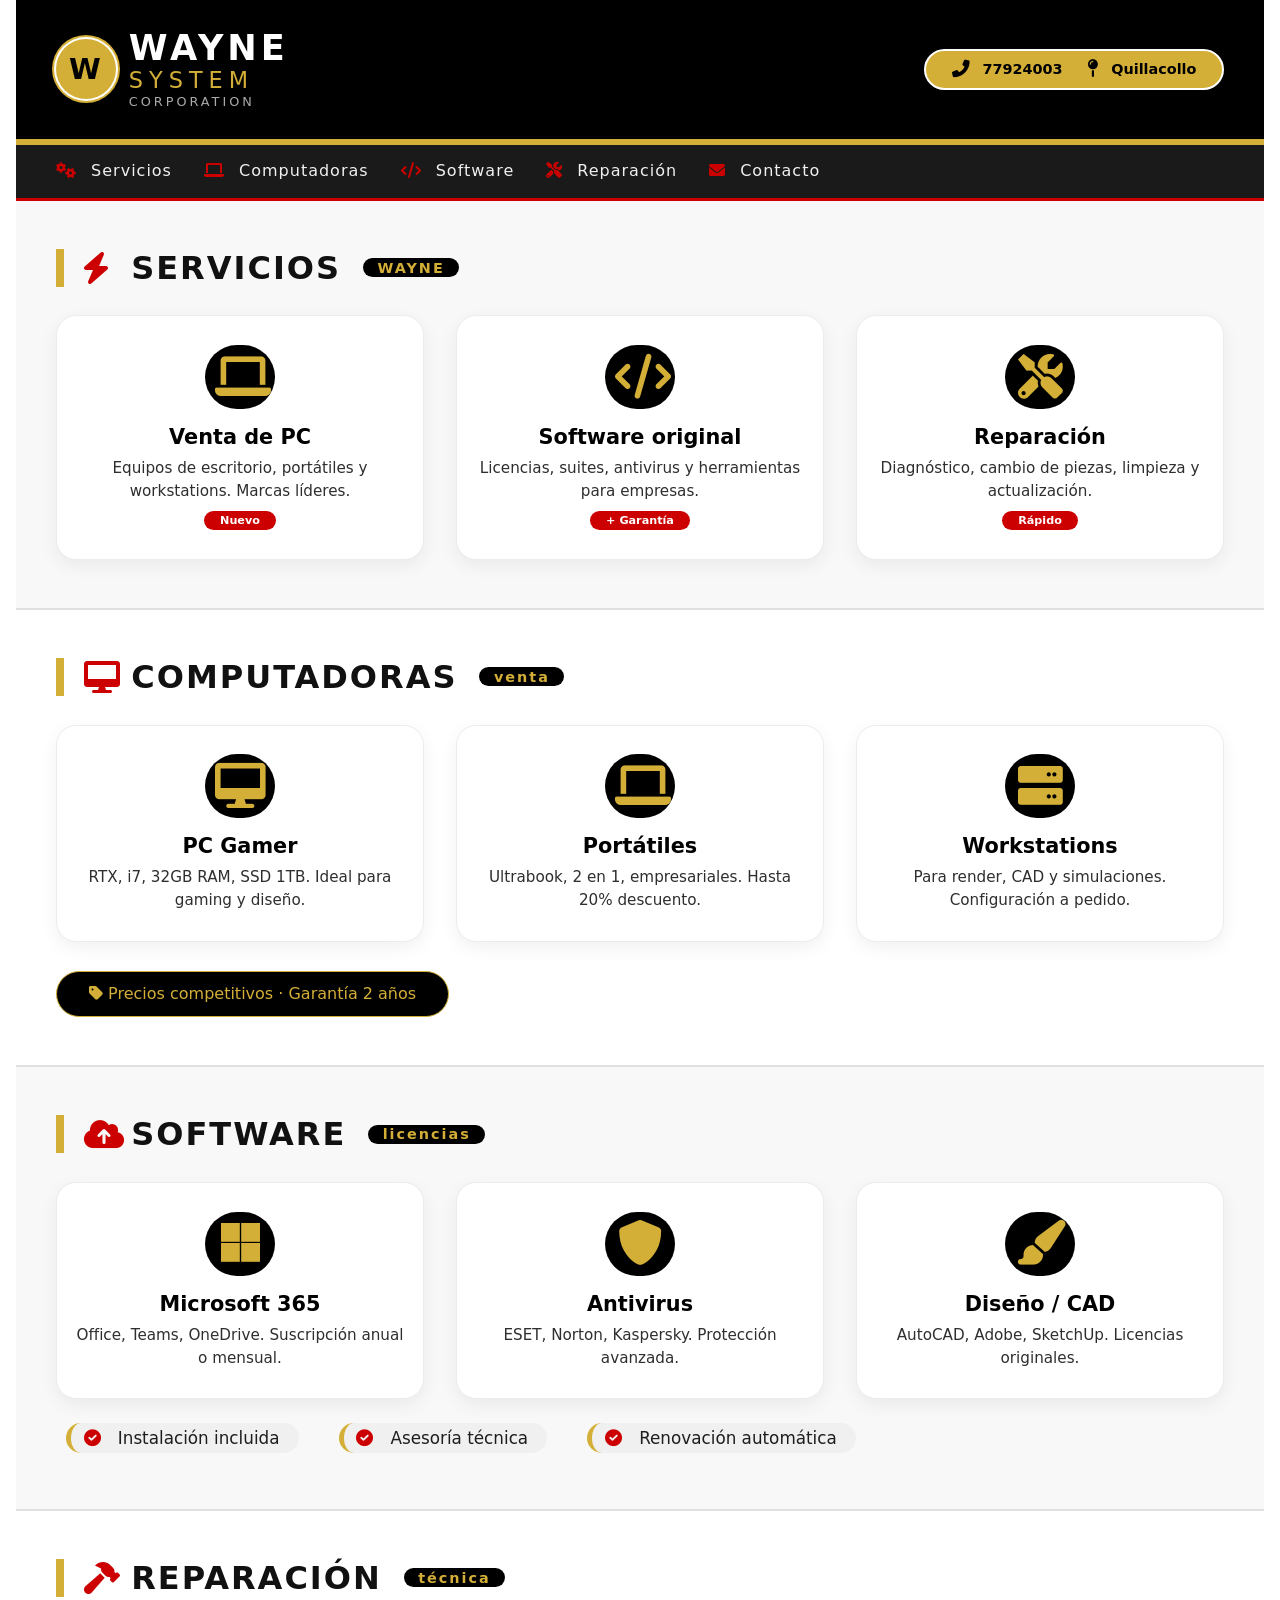
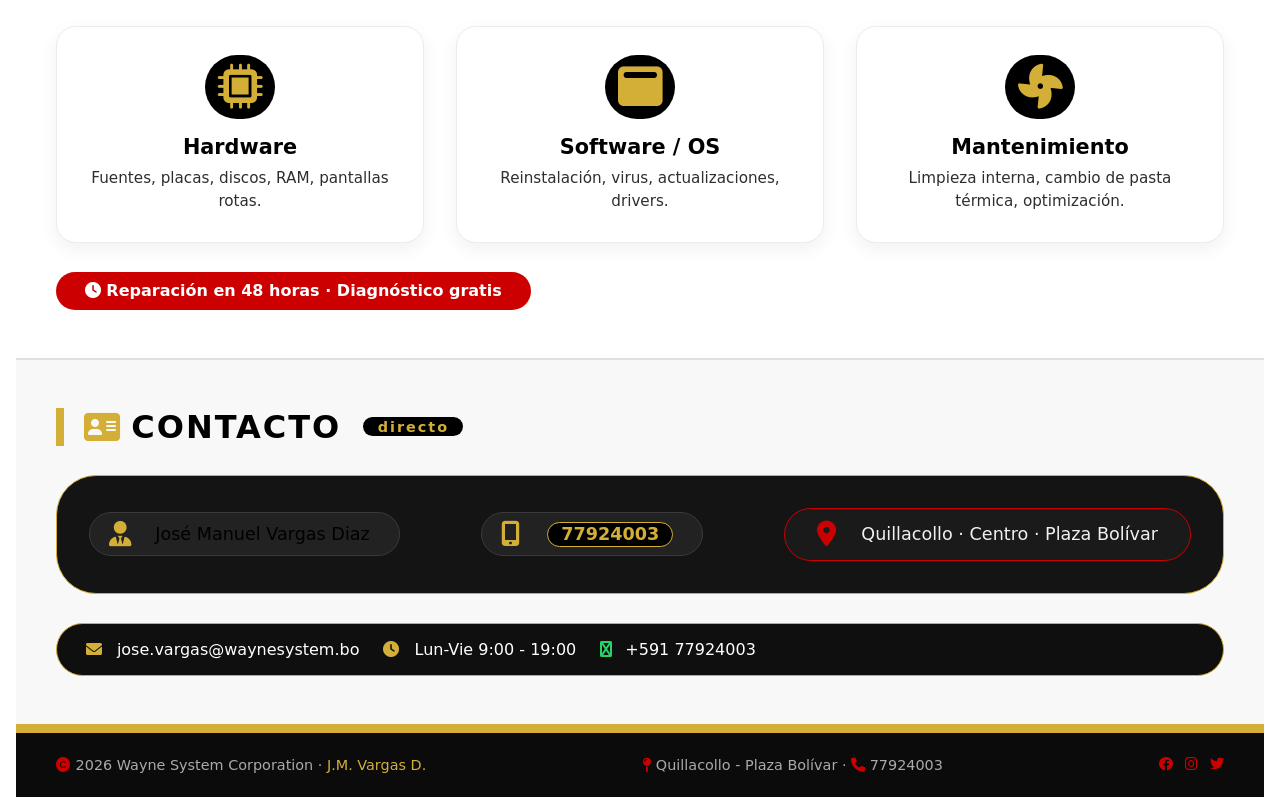
<file: index.html>
<!DOCTYPE html>
<html lang="es">
<head>
  <meta charset="UTF-8">
  <!-- añadido viewport -->
  <meta name="viewport" content="width=device-width, initial-scale=1.0">
  <title>Wayne System · Venta y reparación</title>
  
  <link rel="stylesheet" href="https://cdnjs.cloudflare.com/ajax/libs/font-awesome/6.0.0-beta3/css/all.min.css">
  <link rel="stylesheet" href="style.css">
</head>
<body>
<div class="wrapper">

  
  <header class="header">
    <div class="logo-block">
      <div class="logo-icon">W</div>
      <div class="logo-text">
        <span class="wayne">WAYNE</span>
        <span class="system">SYSTEM</span>
        <span class="corp">CORPORATION</span>
      </div>
    </div>
    <div class="header-contact">
      <i class="fas fa-phone-alt"></i> 77924003
      <i class="fas fa-map-pin" style="margin-left: 12px;"></i> Quillacollo
    </div>
  </header>


  <nav class="nav-bar">
    <a href="#servicios"><i class="fas fa-cogs"></i> Servicios</a>
    <a href="#venta-pc"><i class="fas fa-laptop"></i> Computadoras</a>
    <a href="#venta-software"><i class="fas fa-code"></i> Software</a>
    <a href="#reparacion"><i class="fas fa-tools"></i> Reparación</a>
    <a href="#contacto"><i class="fas fa-envelope"></i> Contacto</a>
  </nav>


  <section id="servicios">
    <div class="section-title">
      <i class="fas fa-bolt"></i> SERVICIOS <span>WAYNE</span>
    </div>
    <div class="grid-3">
      <div class="card">
        <i class="fas fa-laptop"></i>
        <h3>Venta de PC</h3>
        <p>Equipos de escritorio, portátiles y workstations. Marcas líderes.</p>
        <span class="badge-rojo">Nuevo</span>
      </div>
      <div class="card">
        <i class="fas fa-code"></i>
        <h3>Software original</h3>
        <p>Licencias, suites, antivirus y herramientas para empresas.</p>
        <span class="badge-rojo">+ Garantía</span>
      </div>
      <div class="card">
        <i class="fas fa-screwdriver-wrench"></i>
        <h3>Reparación</h3>
        <p>Diagnóstico, cambio de piezas, limpieza y actualización.</p>
        <span class="badge-rojo">Rápido</span>
      </div>
    </div>
  </section>


  <section id="venta-pc">
    <div class="section-title">
      <i class="fas fa-desktop"></i> COMPUTADORAS <span>venta</span>
    </div>
    <div class="grid-3">
      <div class="card"><i class="fas fa-desktop"></i><h3>PC Gamer</h3><p>RTX, i7, 32GB RAM, SSD 1TB. Ideal para gaming y diseño.</p></div>
      <div class="card"><i class="fas fa-laptop"></i><h3>Portátiles</h3><p>Ultrabook, 2 en 1, empresariales. Hasta 20% descuento.</p></div>
      <div class="card"><i class="fas fa-server"></i><h3>Workstations</h3><p>Para render, CAD y simulaciones. Configuración a pedido.</p></div>
    </div>
    <div style="margin-top: 1.8rem; background: #000; color: #d4af37; padding: 0.8rem 2rem; border-radius: 60px; display: inline-block; border: 1px solid #d4af37;">
      <i class="fas fa-tag"></i> Precios competitivos · Garantía 2 años
    </div>
  </section>


  <section id="venta-software">
    <div class="section-title">
      <i class="fas fa-cloud-upload-alt"></i> SOFTWARE <span>licencias</span>
    </div>
    <div class="grid-3">
      <div class="card"><i class="fab fa-microsoft"></i><h3>Microsoft 365</h3><p>Office, Teams, OneDrive. Suscripción anual o mensual.</p></div>
      <div class="card"><i class="fas fa-shield-alt"></i><h3>Antivirus</h3><p>ESET, Norton, Kaspersky. Protección avanzada.</p></div>
      <div class="card"><i class="fas fa-paint-brush"></i><h3>Diseño / CAD</h3><p>AutoCAD, Adobe, SketchUp. Licencias originales.</p></div>
    </div>
    <ul class="service-list">
      <li><i class="fas fa-check-circle"></i> Instalación incluida</li>
      <li><i class="fas fa-check-circle"></i> Asesoría técnica</li>
      <li><i class="fas fa-check-circle"></i> Renovación automática</li>
    </ul>
  </section>


  <section id="reparacion">
    <div class="section-title">
      <i class="fas fa-hammer"></i> REPARACIÓN <span>técnica</span>
    </div>
    <div class="grid-3">
      <div class="card"><i class="fas fa-microchip"></i><h3>Hardware</h3><p>Fuentes, placas, discos, RAM, pantallas rotas.</p></div>
      <div class="card"><i class="fas fa-window-maximize"></i><h3>Software / OS</h3><p>Reinstalación, virus, actualizaciones, drivers.</p></div>
      <div class="card"><i class="fas fa-fan"></i><h3>Mantenimiento</h3><p>Limpieza interna, cambio de pasta térmica, optimización.</p></div>
    </div>
    <div style="margin-top: 1.8rem; background: #cc0000; color: #fff; padding: 0.6rem 1.8rem; border-radius: 60px; display: inline-block; font-weight: 600;">
      <i class="fas fa-clock"></i> Reparación en 48 horas · Diagnóstico gratis
    </div>
  </section>


  <section id="contacto" class="contact-section">
    <div class="section-title">
      <i class="fas fa-address-card"></i> CONTACTO <span>directo</span>
    </div>
    <div class="contact-grid">
      <div class="contact-item"><i class="fas fa-user-tie"></i> <strong>José Manuel Vargas Diaz</strong></div>
      <div class="contact-item"><i class="fas fa-mobile-alt"></i> <span class="highlight">77924003</span></div>
      <div class="contact-item ubicacion"><i class="fas fa-location-dot"></i> Quillacollo · Centro · Plaza Bolívar</div>
    </div>
    <div style="margin-top: 1.8rem; display: flex; flex-wrap: wrap; gap: 1.5rem; background: #0f0f0f; padding: 1rem 1.8rem; border-radius: 60px; border: 1px solid #d4af37;">
      <span><i class="fas fa-envelope" style="color: #d4af37; margin-right: 10px;"></i> jose.vargas@waynesystem.bo</span>
      <span><i class="fas fa-clock" style="color: #d4af37; margin-right: 10px;"></i> Lun-Vie 9:00 - 19:00</span>
      <span><i class="fas fa-whatsapp" style="color: #25d366; margin-right: 8px;"></i> +591 77924003</span>
    </div>
  </section>


  <footer class="footer">
    <div><i class="fas fa-copyright"></i> 2026 Wayne System Corporation · <span class="copy">J.M. Vargas D.</span></div>
    <div><i class="fas fa-map-pin"></i> Quillacollo - Plaza Bolívar · <i class="fas fa-phone"></i> 77924003</div>
    <div style="display: flex; gap: 12px;">
      <i class="fab fa-facebook"></i>
      <i class="fab fa-instagram"></i>
      <i class="fab fa-twitter"></i>
    </div>
  </footer>

</div>

</body>
</html>
</file>
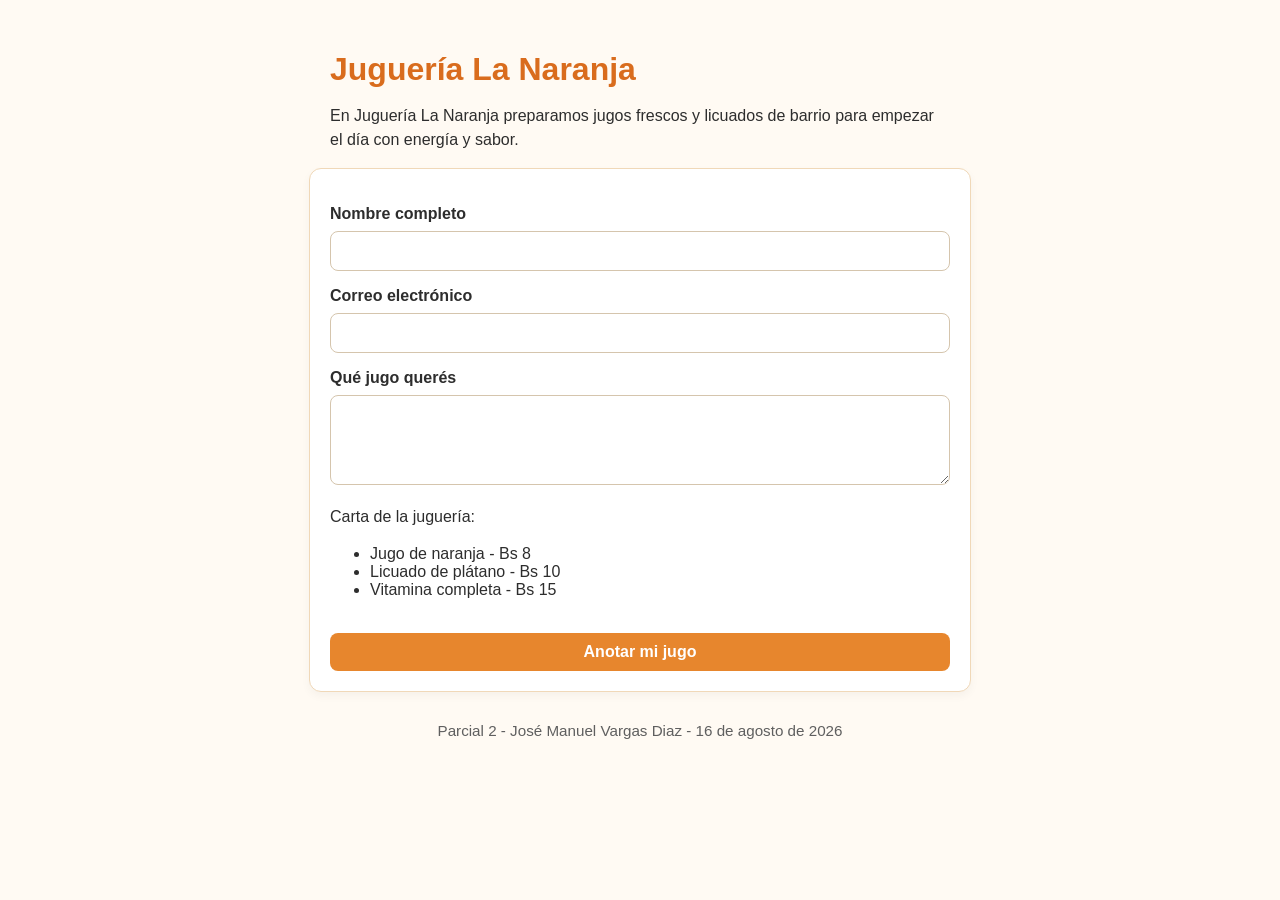
<file: parcial2/index.html>
<!DOCTYPE html>
<html lang="es">
<head>
  <meta charset="UTF-8">
  <meta name="viewport" content="width=device-width, initial-scale=1.0">
  <title>Juguería La Naranja</title>
  <link rel="stylesheet" href="style.css">
</head>
<body>
  <header>
    <h1>Juguería La Naranja</h1>
    <p>En Juguería La Naranja preparamos jugos frescos y licuados de barrio para empezar el día con energía y sabor.</p>
  </header>

  <form id="form-naranja" novalidate method="POST" action="procesar.php">
    <label for="nombre">Nombre completo</label>
    <input type="text" id="nombre" name="nombre" required>

    <label for="correo">Correo electrónico</label>
    <input type="email" id="correo" name="correo" required>

    <label for="jugo">Qué jugo querés</label>
    <textarea id="jugo" name="jugo"></textarea>

    <p>Carta de la juguería:</p>
    <ul>
      <li>Jugo de naranja - Bs 8</li>
      <li>Licuado de plátano - Bs 10</li>
      <li>Vitamina completa - Bs 15</li>
    </ul>

    <button type="submit">Anotar mi jugo</button>
    <p id="aviso-naranja" class="aviso"></p>
  </form>

  <footer>
    Parcial 2 - José Manuel Vargas Diaz - 16 de agosto de 2026
  </footer>

  <script src="script.js"></script>
</body>
</html>
</file>
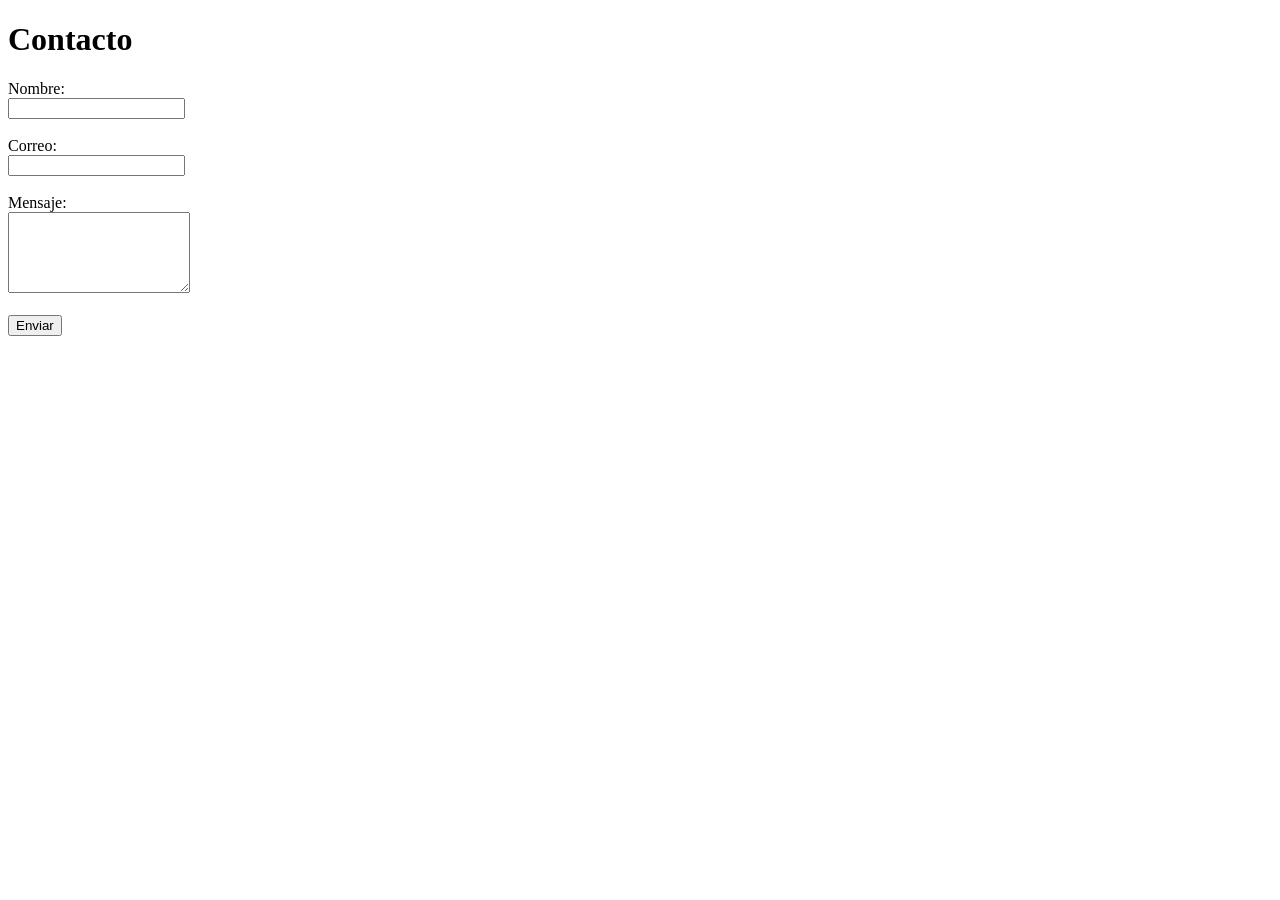
<file: php-practica/index.html>
<!DOCTYPE html>
<html lang="es">
<head>
  <meta charset="UTF-8">
  <meta name="viewport" content="width=device-width, initial-scale=1.0">
  <title>Formulario de contacto</title>
</head>
<body>
  <h1>Contacto</h1>
  <form method="POST" action="procesar.php">
    <label for="nombre">Nombre:</label><br>
    <input type="text" id="nombre" name="nombre" required><br><br>

    <label for="correo">Correo:</label><br>
    <input type="email" id="correo" name="correo" required><br><br>

    <label for="mensaje">Mensaje:</label><br>
    <textarea id="mensaje" name="mensaje" rows="5" required></textarea><br><br>

    <button type="submit">Enviar</button>
  </form>
</body>
</html>
</file>
<file: style.css>
* {
      margin: 0;
      padding: 0;
      box-sizing: border-box;
      font-family: 'Segoe UI', Roboto, system-ui, sans-serif;
    }

    body {
      background-color: #0b0b0b;
      color: #f5f5f5;
    }


    .wrapper {
      max-width: 1300px;
      margin: 0 auto;
      background: #ffffff;
      color: #1e1e1e;
      box-shadow: 0 0 40px rgba(0,0,0,0.6);
    }


    .header {
      background: #000000; 
      padding: 1.8rem 2.5rem;
      display: flex;
      flex-wrap: wrap;
      align-items: center;
      justify-content: space-between;
      border-bottom: 6px solid #d4af37; 
    }

    .logo-block {
      display: flex;
      align-items: center;
      gap: 0.8rem;
    }

    .logo-icon {
      background: #d4af37; 
      color: #000;
      width: 60px;
      height: 60px;
      border-radius: 50%;
      display: flex;
      align-items: center;
      justify-content: center;
      font-weight: 800;
      font-size: 1.8rem;
      letter-spacing: 2px;
      box-shadow: 0 0 0 2px #fff, 0 0 0 4px #d4af37;
    }

    .logo-text {
      line-height: 1.1;
    }

    .logo-text .wayne {
      font-size: 2.2rem;
      font-weight: 700;
      color: #ffffff;
      letter-spacing: 4px;
    }

    .logo-text .system {
      font-size: 1.4rem;
      font-weight: 300;
      color: #d4af37;
      letter-spacing: 6px;
      display: block;
    }

    .logo-text .corp {
      font-size: 0.8rem;
      font-weight: 300;
      color: #aaaaaa;
      letter-spacing: 3px;
    }

    .header-contact {
      background: #d4af37;
      padding: 0.6rem 1.6rem;
      border-radius: 40px;
      color: #000;
      font-weight: 600;
      font-size: 0.9rem;
      display: flex;
      align-items: center;
      gap: 0.8rem;
      border: 2px solid #ffffff;
    }

    .header-contact i {
      font-size: 1.1rem;
      color: #000;
    }

    
    .nav-bar {
      background: #1a1a1a;
      padding: 0.6rem 2.5rem;
      display: flex;
      flex-wrap: wrap;
      gap: 2rem;
      border-bottom: 3px solid #cc0000; /* rojo */
    }

    .nav-bar a {
      color: #f0f0f0;
      text-decoration: none;
      font-weight: 500;
      font-size: 1rem;
      letter-spacing: 1px;
      padding: 0.4rem 0;
      border-bottom: 2px solid transparent;
      transition: 0.2s;
    }

    .nav-bar a:hover {
      color: #d4af37;
      border-bottom-color: #d4af37;
    }

    .nav-bar a i {
      margin-right: 8px;
      color: #cc0000;
    }

    /* ---------- SECCIONES (blanco/negro con acentos) ---------- */
    section {
      padding: 3rem 2.5rem;
      background: #ffffff;
      border-bottom: 2px solid #e0e0e0;
    }

    section:nth-child(odd) {
      background: #f8f8f8;
    }

    .section-title {
      font-size: 2rem;
      font-weight: 700;
      letter-spacing: 2px;
      margin-bottom: 1.8rem;
      display: flex;
      align-items: center;
      gap: 12px;
      border-left: 8px solid #d4af37;
      padding-left: 20px;
      color: #111;
    }

    .section-title i {
      color: #cc0000;
      font-size: 2rem;
      width: 2.2rem;
    }

    .section-title span {
      background: #000;
      color: #d4af37;
      padding: 0.1rem 0.9rem;
      border-radius: 40px;
      font-size: 0.9rem;
      margin-left: 10px;
    }

    /* grids */
    .grid-3 {
      display: grid;
      grid-template-columns: repeat(auto-fit, minmax(220px, 1fr));
      gap: 2rem;
      margin-top: 0.5rem;
    }

    .card {
      background: #ffffff;
      border-radius: 20px;
      padding: 1.8rem 1.2rem;
      box-shadow: 0 6px 18px rgba(0,0,0,0.06);
      border: 1px solid #ececec;
      transition: 0.2s;
      text-align: center;
      color: #1e1e1e;
    }

    .card:hover {
      transform: translateY(-6px);
      border-color: #d4af37;
      box-shadow: 0 12px 28px rgba(212, 175, 55, 0.15);
    }

    .card i {
      font-size: 2.8rem;
      color: #cc0000;
      background: #000;
      padding: 0.6rem;
      border-radius: 60px;
      width: 70px;
      margin-bottom: 1rem;
      color: #d4af37;
    }

    .card h3 {
      font-size: 1.3rem;
      margin-bottom: 0.5rem;
      color: #000;
      font-weight: 600;
    }

    .card p {
      color: #2e2e2e;
      font-size: 0.95rem;
      line-height: 1.5;
    }

    .badge-rojo {
      background: #cc0000;
      color: #fff;
      padding: 0.2rem 1rem;
      border-radius: 30px;
      font-size: 0.7rem;
      font-weight: 600;
      display: inline-block;
      margin-top: 8px;
    }

    /* lista de servicios */
    .service-list {
      display: flex;
      flex-wrap: wrap;
      gap: 1.2rem 2.5rem;
      margin: 1.5rem 0 0.5rem;
      padding-left: 10px;
    }

    .service-list li {
      list-style: none;
      font-size: 1.05rem;
      display: flex;
      align-items: center;
      gap: 10px;
      background: #f0f0f0;
      padding: 0.3rem 1.2rem 0.3rem 0.8rem;
      border-radius: 40px;
      border-left: 5px solid #d4af37;
    }

    .service-list li i {
      color: #cc0000;
      width: 24px;
    }

    /* ---------- CONTACTO (dorado/rojo) ---------- */
    .contact-section {
      background: #000000; /* negro */
      color: #ffffff;
      border-bottom: 6px solid #d4af37;
    }

    .contact-section .section-title {
      color: #000000;
      border-left-color: #d4af37;
    }

    .contact-section .section-title i {
      color: #d4af37;
    }

    .contact-grid {
      display: flex;
      flex-wrap: wrap;
      justify-content: space-between;
      align-items: center;
      gap: 2rem;
      background: #141414;
      padding: 2rem 2rem;
      border-radius: 40px;
      border: 1px solid #d4af37;
      margin-top: 1.5rem;
    }

    .contact-item {
      display: flex;
      align-items: center;
      gap: 14px;
      font-size: 1.1rem;
      background: #222;
      padding: 0.5rem 1.8rem 0.5rem 1.2rem;
      border-radius: 60px;
      border: 1px solid #3a3a3a;
      flex-wrap: wrap;
    }

    .contact-item i {
      color: #d4af37;
      font-size: 1.6rem;
      width: 2rem;
    }

    .contact-item strong {
      color: #000000;
      font-weight: 400;
    }

    .contact-item .highlight {
      color: #d4af37;
      font-weight: 600;
      background: #000;
      padding: 0.1rem 0.8rem;
      border-radius: 60px;
      border: 1px solid #d4af37;
    }

    .ubicacion {
      background: #1a1a1a;
      padding: 0.8rem 2rem;
      border-radius: 60px;
      display: inline-flex;
      align-items: center;
      gap: 12px;
      border: 1px solid #cc0000;
      color: #f0f0f0;
    }

    .ubicacion i {
      color: #cc0000;
    }

    /* ---------- FOOTER ---------- */
    .footer {
      background: #0b0b0b;
      padding: 1.5rem 2.5rem;
      color: #aaa;
      display: flex;
      flex-wrap: wrap;
      justify-content: space-between;
      align-items: center;
      border-top: 3px solid #d4af37;
      font-size: 0.9rem;
    }

    .footer .copy {
      color: #d4af37;
    }

    .footer i {
      color: #cc0000;
    }


    /* simular logo "WAYNE SYSTEM" en texto (imagen) */
    .logo-svg-sim {
      display: flex;
      align-items: center;
      gap: 4px;
    }

    .logo-img-placeholder {
      background: #d4af37;
      color: #000;
      font-weight: 900;
      padding: 10px 18px;
      border-radius: 60px;
      font-size: 1.4rem;
      letter-spacing: 3px;
      border: 2px solid #fff;
      box-shadow: 0 0 0 2px #d4af37;
    }

    .wrapper {
      max-width: 1300px;
      margin: 0 auto;
      background: #ffffff;
      color: #1e1e1e;
      box-shadow: 0 0 40px rgba(0,0,0,0.6);
      padding: 0 1rem;
    }

    /* responsive */
    @media (max-width: 900px) {
      .wrapper {
        box-shadow: none;
      }
      .nav-bar {
        padding: 0.8rem 0;
      }
      .section {
        padding: 2.2rem 1.4rem;
      }
      .contact-grid {
        padding: 1.5rem;
      }
      .footer {
        padding: 1.5rem 1.4rem;
      }
      .section-title {
        font-size: 1.8rem;
      }
    }

    @media (max-width: 700px) {
      .header {
        flex-direction: column;
        align-items: flex-start;
        gap: 1rem;
      }
      .header-contact {
        align-self: stretch;
        justify-content: flex-start;
      }
      .nav-bar {
        gap: 0.8rem;
        justify-content: center;
      }
      .nav-bar a {
        font-size: 0.95rem;
        white-space: nowrap;
      }
      .contact-grid {
        flex-direction: column;
        align-items: stretch;
      }
      .contact-grid,
      .card,
      .contact-item {
        width: 100%;
      }
      .contact-item {
        justify-content: flex-start;
      }
      .section {
        padding: 1.8rem 1rem;
      }
      .card {
        padding: 1.4rem 1rem;
      }
      .service-list {
        flex-direction: column;
        gap: 1rem;
      }
      .section-title {
        font-size: 1.6rem;
      }
      .logo-text .wayne {
        font-size: 1.9rem;
      }
      .logo-text .system {
        font-size: 1.2rem;
      }
      .logo-text .corp {
        font-size: 0.75rem;
      }
      .footer {
        flex-direction: column;
        align-items: stretch;
        gap: 1rem;
      }
      .footer div {
        width: 100%;
      }
    }
</file>
<file: parcial2/style.css>
body {
  font-family: Arial, sans-serif;
  background: #fffaf3;
  color: #2d2d2d;
  margin: 0;
  padding: 30px 20px;
}

header, form, footer {
  max-width: 620px;
  margin: 0 auto;
}

h1 {
  color: #d96c1d;
  margin-bottom: 10px;
}

p {
  line-height: 1.5;
}

form {
  background: #fff;
  border: 1px solid #f0d8b8;
  border-radius: 12px;
  padding: 20px;
  box-shadow: 0 4px 10px rgba(0, 0, 0, 0.04);
}

label {
  display: block;
  margin-top: 16px;
  margin-bottom: 8px;
  font-weight: 600;
}

input,
textarea,
button {
  width: 100%;
  box-sizing: border-box;
  padding: 10px 12px;
  border-radius: 8px;
  border: 1px solid #d5c5ad;
  font-size: 16px;
}

textarea {
  min-height: 90px;
  resize: vertical;
}

button {
  margin-top: 18px;
  background: #e7862d;
  color: white;
  border: none;
  cursor: pointer;
  font-weight: 700;
}

button:hover {
  background: #cd6f1f;
}

.aviso {
  display: none;
  margin-top: 12px;
  font-weight: 600;
}

.aviso.error {
  display: block;
  color: #b00020;
}

.aviso.exito {
  display: block;
  color: #1b7f3b;
}

footer {
  text-align: center;
  margin-top: 30px;
  color: #5f5f5f;
  font-size: 0.95rem;
}
</file>
